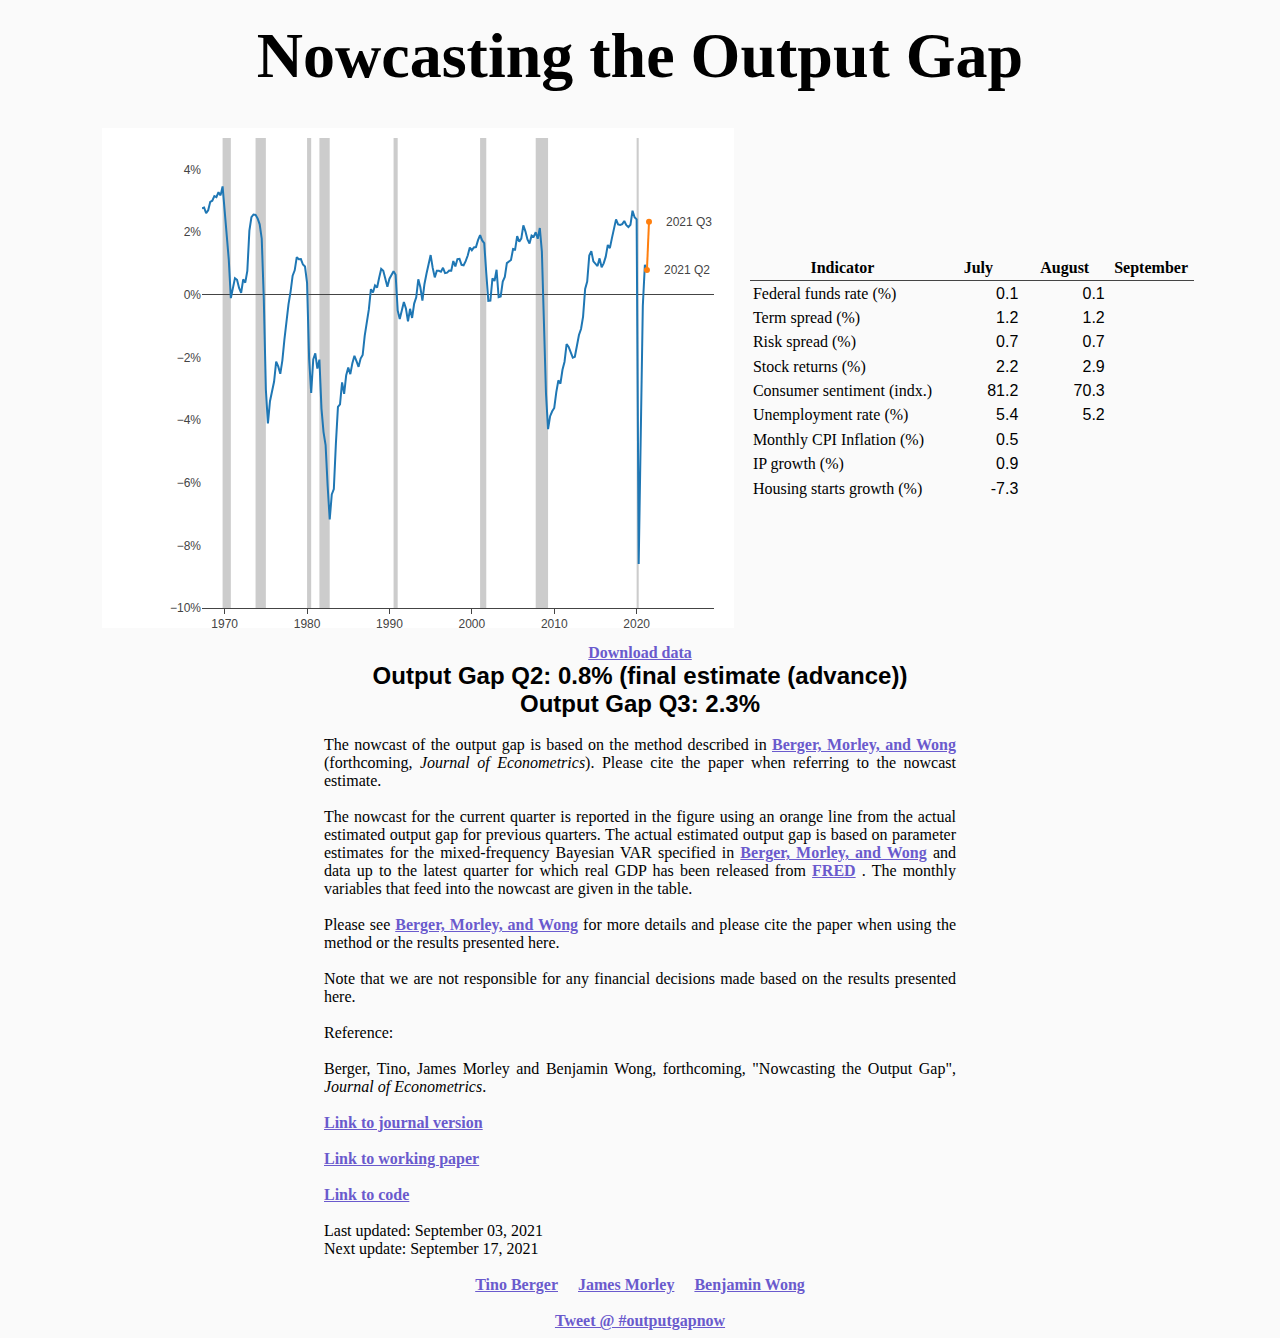
<file: index_old.html>
<!DOCTYPE html>
<html lang="en">
    <title>Nowcasting the Output Gap</title>
    <link rel="stylesheet" href="style.css" />
    <meta charset="UTF-8" />

    <div id="header">
        <h1>Nowcasting the Output Gap</h1>
    </div>

    <head>
        <script src="plotly.js"></script>
        <script src="data.js"></script>
    </head>

    <body onresize="resize_update()">
        <div id="data">
            <div id="graph"></div>
            <div id="table">
                <table>
                    <thead>
                        <tr>
                            <th>Indicator</th>
                            <th>July</th>
                            <th>August</th>
                            <th>September</th>
                        </tr>
                    </thead>
                    <tbody>
                        <tr>
                            <td>Federal funds rate (%)</td>
                            <td>0.1</td>
                            <td>0.1</td>
                            <td></td>
                        </tr>
                        <tr>
                            <td>Term spread (%)</td>
                            <td>1.2</td>
                            <td>1.2</td>
                            <td></td>
                        </tr>
                        <tr>
                            <td>Risk spread (%)</td>
                            <td>0.7</td>
                            <td>0.7</td>
                            <td></td>
                        </tr>
                        <tr>
                            <td>Stock returns (%)</td>
                            <td>2.2</td>
                            <td>2.9</td>
                            <td></td>
                        </tr>
                        <tr>
                            <td>Consumer sentiment (indx.)</td>
                            <td>81.2</td>
                            <td>70.3</td>
                            <td></td>
                        </tr>
                        <tr>
                            <td>Unemployment rate (%)</td>
                            <td>5.4</td>
                            <td>5.2</td>
                            <td></td>
                        </tr>
                        <tr>
                            <td>Monthly CPI Inflation (%)</td>
                            <td>0.5</td>
                            <td></td>
                            <td></td>
                        </tr>
                        <tr>
                            <td>IP growth (%)</td>
                            <td>0.9</td>
                            <td></td>
                            <td></td>
                        </tr>
                        <tr>
                            <td>Housing starts growth (%)</td>
                            <td>-7.3</td>
                            <td></td>
                            <td></td>
                        </tr>
                    </tbody>
                </table>
            </div>
        </div>
        <div id="download">
            <a href="outputgap.xlsx" download>
                Download data
            </a>
        </div>
        <div id="under_data">
            <p>Output Gap Q2: 0.8% (final estimate (advance)) <br />
               Output Gap Q3: 2.3%  </p>
        </div>
        <script src="script.js"></script>
        <div id="demo"></div>
        <div id="abstract_container">
            <div id="abstract">
                <br />
                The nowcast of the output gap is based on the method described
                in
                <a
                    target="_blank"
                    rel="noopener noreferrer"
                    href="https://authors.elsevier.com/a/1c0z615Dji4pgZ"
                    >Berger, Morley, and Wong </a
                >(forthcoming, <i>Journal of Econometrics</i>). Please cite the paper when referring to the nowcast
                estimate.<br /><br />

                The nowcast for the current quarter is reported in the figure using an orange line
                from the actual estimated output gap for previous quarters. The
                actual estimated output gap is based on parameter estimates
                for the mixed-frequency Bayesian VAR specified in 
                <a
                    target="_blank"
                    rel="noopener noreferrer"
                    href="https://authors.elsevier.com/a/1c0z615Dji4pgZ"
                    >Berger, Morley, and Wong</a
                >
                 and data up to the latest quarter 
                for which real GDP has been released from
                <a
                    target="_blank"
                    rel="noopener noreferrer"
                    href="https://fred.stlouisfed.org/"
                    >FRED</a
                >
               . The monthly variables 
                that feed into the nowcast are given in the table.<br /><br />

                Please see
                <a
                    target="_blank"
                    rel="noopener noreferrer"
                    href="https://authors.elsevier.com/a/1c0z615Dji4pgZ"
                    >Berger, Morley, and Wong</a
                >
                for more details and please cite the
                paper when using the method or the results presented here.<br /><br />

                Note that we are not responsible for any financial decisions
                made based on the results presented here.<br /><br />

                Reference:<br /><br />

                Berger, Tino, James Morley and Benjamin Wong, forthcoming, &quot;Nowcasting
                the Output Gap&quot;, <i>Journal of Econometrics</i>.<br /> <br />
                 
                <a
                    target="_blank"
                    rel="noopener noreferrer"
                    href="https://www.sciencedirect.com/science/article/abs/pii/S0304407620303523"
                    >Link to journal version</a
                >
                <br /><br />
                <a
                target="_blank"
                rel="noopener noreferrer"
                href="https://ssrn.com/abstract=3586374"
                >Link to working paper</a
            
                >
                <br /><br />
                <a
                    target="_blank"
                    rel="noopener noreferrer"
                    href="https://drive.google.com/file/d/1-lLAqZe4bU622uHuOmySFdVxt9fLrIdf/view?usp=sharing"
                    >Link to code</a
                >
                <br /><br />
                Last updated: September 03, 2021<br />
                Next update: September 17, 2021
            </div>
        </div>
        <div id="footer">
            <br />
            <a
                target="_blank"
                rel="noopener noreferrer"
                href="http://sites.google.com/site/drtinoberger"
                >Tino Berger</a
            >&nbsp;&nbsp;&nbsp;&nbsp;
            <a
                target="_blank"
                rel="noopener noreferrer"
                href="http://sites.google.com/site/jamescmorley"
                >James Morley</a
            >&nbsp;&nbsp;&nbsp;&nbsp;
            <a
                target="_blank"
                rel="noopener noreferrer"
                href="http://sites.google.com/site/benjaminwongshijie"
                >Benjamin Wong</a
            >
            <br />
            <br />
            <a
                href="https://twitter.com/intent/tweet?button_hashtag=outputgapnow"
                class="twitter-hashtag-button"
                data-show-count="false"
                >Tweet @ #outputgapnow</a
            >
            <script
                async
                src="https://platform.twitter.com/widgets.js"
                charset="utf-8"
            ></script>
        </div>
    </body>
</html>
</file>
<file: style.css>
body {
    background-color: #fafafa;
}
a{
    font-weight: 600;
    text-decoration: underline;
    color: slateblue;
}
#header {
    text-align: center;
    font-family: Georgia, 'Times New Roman', Times, serif;
    font-size: xx-large;
    margin: 0em;
}
#data{
    display: flex;
    flex-direction: row;
    align-items: center;
  justify-content: center;
}
#graph{
    width :50%;
    padding: 1em;
}
h1 {
    margin-block-start: 0.3em;
    margin-block-end: 0.3em;
}

#download{
    display: flex;
    flex-direction: column;
    justify-content: center;
    align-items: center;
    text-align: center;
}
table {
    font-family:"Lucida Sans Unicode", "Lucida Grande", sans-serif;
    border-collapse: collapse;
    text-align: right;
    
}
tbody>tr>:nth-child(2){
    width: 5em;
   }
tbody>tr>:nth-child(3){
    width: 5em;
   }
tbody>tr>:nth-child(4){
    width: 5em;
   }
tbody>tr>:nth-child(1){
    text-align: left;
    font-family: Georgia, 'Times New Roman', Times, serif;
   }
tbody>tr>:nth-child(3){
    width: 5em;
   }
td, th {
    padding: 0.2em;
}
th {
    text-align: center;
    border-bottom: 1px solid #444444!important;
    font-family: Georgia, 'Times New Roman', Times, serif;
}
.modebar{
      display: none !important;
}
#footer {
    text-align: center;
    font-family: Georgia, 'Times New Roman', Times, serif;
}
#soon {
    font-size: large;
    text-align: center;
    font-family: Georgia, 'Times New Roman', Times, serif;
}

p {
    display: block;
    width: 800px;
    height: auto;
    word-break: break-all;
    word-wrap: break-word;
    white-space: normal;
}

#abstract {
    font-family: Georgia, 'Times New Roman', Times, serif;
    width: 50%;
    text-align: justify
}

#abstract_container {
    display: flex;
    justify-content: center;
    align-items: center";

}

#under_data {
    font-family:"Lucida Sans Unicode", "Lucida Grande", sans-serif;
    font-size: x-large;
    font-weight: bold;
    display: flex;
    flex-direction: column;
    justify-content: center;
    align-items: center;
    text-align: center;
}
#under_data>p{
    margin: 0;
}
#myRange{
    margin:auto;
    width: 30%;
}
#slide_container {
    display: flex;
    justify-content: center;
    align-items: center;
    text-align: center;
    padding: 1.5em;
}

.slider {
    -webkit-appearance: none;
    width: 100%;
    height: 0.5em;
    border-radius: 0.5em;  
    background: #d3d3d3;
    outline: none;
    opacity: 0.7;
    -webkit-transition: .2s;
    transition: opacity .2s;
  }
  
.slider::-webkit-slider-thumb {
-webkit-appearance: none;
appearance: none;
width: 25px;
height: 25px;
border-radius: 50%; 
background: #4CAF50;
cursor: pointer;
}
  
.slider::-moz-range-thumb {
width: 25px;
height: 25px;
border-radius: 50%;
background: #4CAF50;
cursor: pointer;
}
</file>
